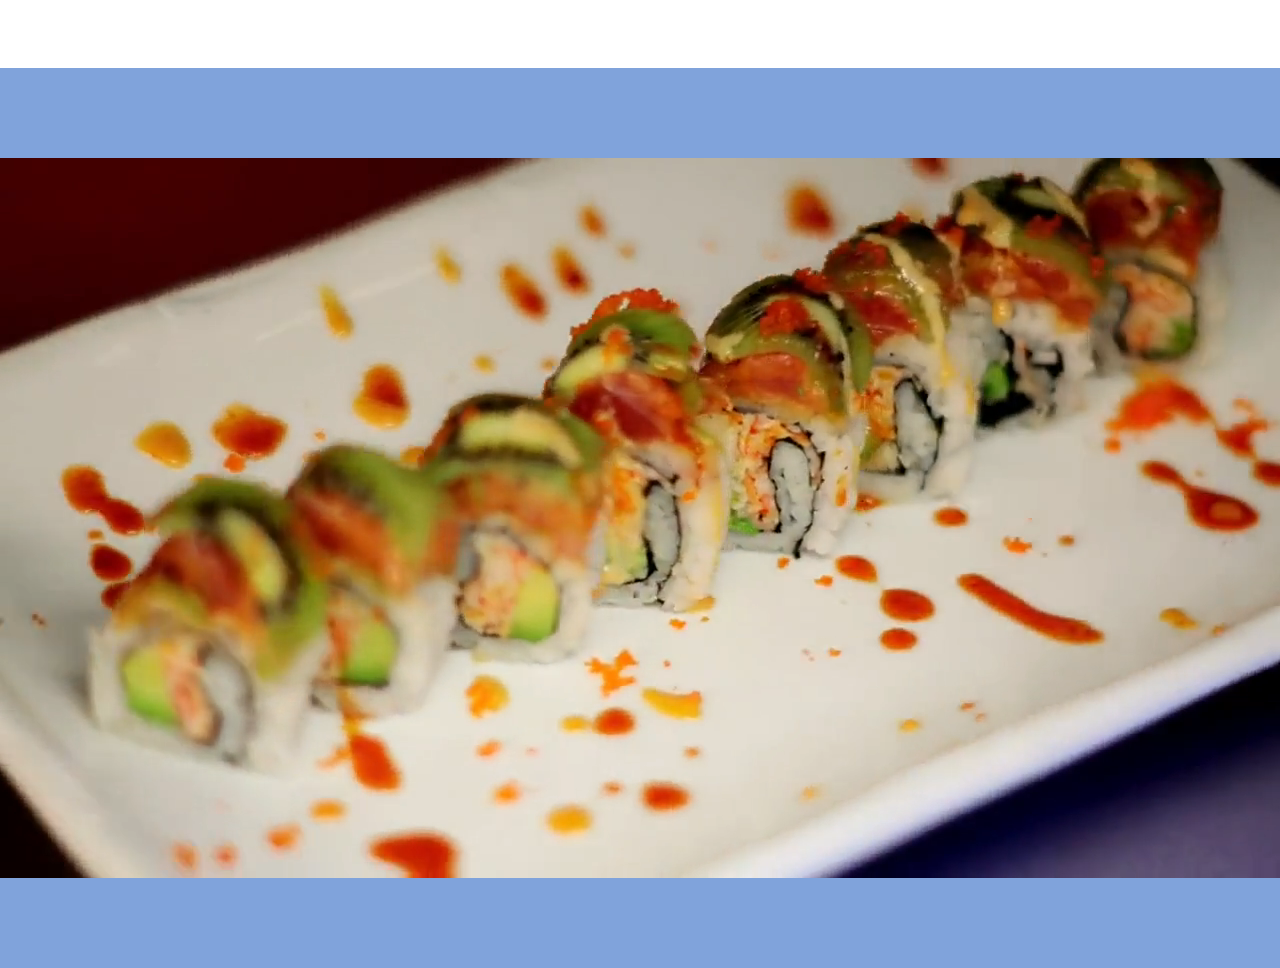
<file: index.html>
<!DOCTYPE html>
<html lang="en">

<head>
    <meta charset="UTF-8">
    <meta http-equiv="X-UA-Compatible" content="IE=edge">
    <meta name="viewport" content="width=device-width, initial-scale=1.0">
    <title>Peter's casa</title>
    <link rel="stylesheet" href="style.css">
</head>

<body>
    <header>
        <h2> <a href="#">Peter's Casa Resort</a></h2>
        <nav>
            <li> <a href="#">Home</a> </li>
            <li> <a href="#">  Menu</a></li>
            <li> <a href="#">Oder Now</a></li>
            <li> <a href="#"> Contact Us</a></li>
        </nav>
    </header>
<!-- The video -->


<section class="firstsec">
    <!-- <div class="background-image1" ></div> -->
    <video autoplay muted loop id="myVideo">
        <source src="vid.mp4" type="video/mp4">
      </video>
<div class="firstcontent">
    <h1>Peter's Casa</h1>
    <h3> Hungry people die first, let's eat. </h3>
    <a href="#" class="menu-btn">Menu</a>
</div>
</section>
</body>

</html>
</file>
<file: style.css>
* {
    margin: 0;
    padding: 0;
    box-sizing: border-box;
}

html {
  font: normal 16px sans-serif;  
  color: rgb(20, 19, 19);
}

ul,  nav {
    list-style: none;
    /* color: red; */
}

a{
    padding: 10px;
    text-decoration: none;
    opacity: 0.75
}

a:active {
    padding: 10px;
    text-decoration: none;
    opacity: 0.75
}

a:hover {
    padding: 10px;
    opacity: 1;
    background-color: rgba(238, 234, 1, 0.7);
    border-radius: 50px;
}

header h2 a{
    color: white;
}



/* header styles */
header{
    display: flex;
    position:absolute
    justify-content: space-between;
    align-items: center;
    padding: 20px 100px 20px;
    animation: 1s fadein 0.5s forwards;
    opacity: 0;
    background-color: rgba(235, 95, 95, 0.8);

}
@keyframes fadein {
    100%{
        opacity: 1;
    }
}

header h2 {
    font-family: "Quicksand" , sans-serif;
    
   
}

header nav{
    display: flex;
    margin-right: -15px;
    }

header nav li{
    margin: 0 15px;
}
header nav li a{
    color: black;
 
}

@media (max-width: 800px) {
	header {
		padding: 20px 50px;
		flex-direction: column;
	}

	header h2 {
		margin-bottom: 15px;
	}
}   



.firstcontent{
    opacity: 0;
	margin-top: 100px;
	animation: 1s slidefade 1s forwards;
}

@keyframes slidefade {
	100% {
		opacity: 1;
		margin: 0;
	}
}

@media (max-width: 800px) {
	.firstsec {
		min-height: 600px;
	}

	.firstsec h1 {
		font-size: 48px;
	}

	.firstsec h3 {
		font-size: 24px;
	}

	.firstsec menu-btn {
		padding: 15px 40px;
	}

    header nav li {
        margin: 0 3px;
    }
}

/* main section */

section {
    display: flex;
    flex-direction: column;
    align-items: center;
    /* padding: 100px 80px; */
}
.firstsec video {
    position: absolute;
	top: 0;
	left: 0;
	width: 100%;
	height: 100%;
	background-size: cover;
	z-index: -1;
	background-color: #80a3db;
    padding: 0px;
  }

.firstsec {
    position: relative;
    justify-content: center;
    text-align: center;
    min-height: 100vh;
}

/* .firstsec .background-image1 {
    
    position: relative;
    top: 0;
    left: 0;
    width: 100%;
    height: 100%;
    background-size: cover;
    z-index: -1;
    background-color: #80a3db;
} */

.firstsec h1 {
    font: bold 120px "Open sans";
    margin-bottom: 15px;
}

.firstsec h3{
    font: normal 28px "Open Sans" , sans-serif;
    margin-bottom: 40px;
}

.firstsec a.menu-btn{
    border-radius: 24px;
	text-transform: uppercase;
	font-weight: bold;
	text-align: center;
	background-color: #3f51b5;
	opacity: 1;
    padding: 20px 46px;
}

.firstcontent{
    height: 200px;
    width: 800px;
    background-color: rgba(230, 212, 212, 0.4);
    border-radius: 200px;

}
</file>
